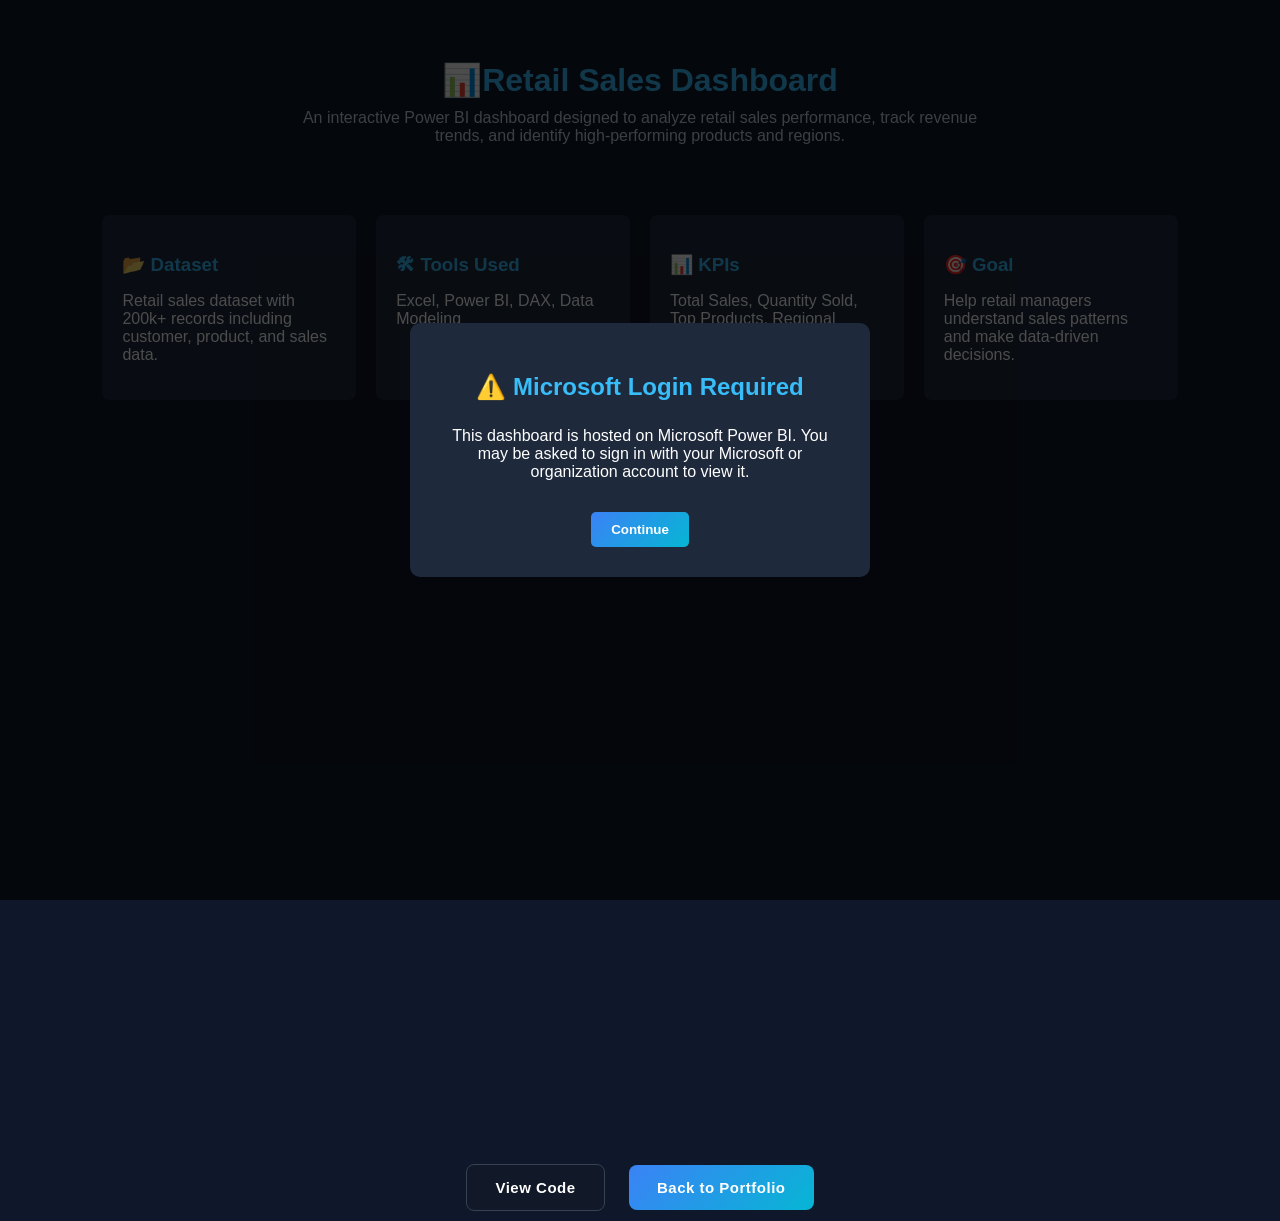
<file: Main_Folder/Bi-project.html>
<!DOCTYPE html>
<html lang="en">
<head>
<meta charset="UTF-8">
<title>Retail Sales Dashboard</title>

<style>

body{
  margin:0;
  font-family:Arial, sans-serif;
  background:#0f172a;
  color:white;
}

/* Moda- PopUP */
.modal{
  position:fixed;
  top:0;
  left:0;
  width:100%;
  height:100%;
  background:rgba(0,0,0,0.7);
  display:flex;
  justify-content:center;
  align-items:center;
  z-index:1000;
}

.modal-content{
  background:#1e293b;
  padding:30px;
  border-radius:10px;
  max-width:400px;
  text-align:center;
}

.modal-content h2{
  display:inline-block;
  animation: shake 0.6s;
  margin-bottom:10px;
  color:#38bdf8;
}
 
@keyframes shake{
  0% { transform: translateX(0); }
  25% { transform: translateX(-4px); }
  50% { transform: translateX(4px); }
  75% { transform: translateX(-4px); }
  100% { transform: translateX(0); }
}

.modal-content button{
  margin-top:15px;
  padding:10px 20px;
  border:none;
  font-weight: bold;
  background:linear-gradient(135deg,#3b82f6,#06b6d4);
  color:white;
  border-radius:5px;
  cursor:pointer;
  transition: all 0.5s ease;
}


.modal-content button:hover{
    
  transform:translateY(-3px) scale(1.03);
  box-shadow:0 0 20px rgba(59,130,246,0.7),
             0 0 40px rgba(6,182,212,0.4);
}
/* Header */
.project-header{
  padding:40px 8%;
  text-align:center;
}

.project-header h1{
  font-size:32px;
  margin-bottom:10px;
   color:#38bdf8;
}

.project-header p{
  color:#cbd5e1;
  max-width:700px;
  margin:auto;
}

/* Info Section */

.project-info{
  display:grid;
  grid-template-columns:repeat(auto-fit,minmax(200px,1fr));
  gap:20px;
  padding:30px 8%;
}

.info-box{
  background:#1e293b;
  padding:20px;
  border-radius:8px;
  transition: all 0.5s ease;
}

.info-box:hover{
    
  transform:translateY(-3px) scale(1.03);
  box-shadow:0 0 15px rgba(59,130,246,0.7),
             0 0 30px rgba(6,182,212,0.4);
}
.info-box h3{
  margin-bottom:8px;
  color:#38bdf8;
}

/* Dashboard */

.dashboard-container{
  padding:40px 8%;
}

iframe{
  width:100%;
  height:600px;
  border:none;
  border-radius:10px;
}
.project-buttons{
  text-align:center;
  margin-top:40px;
}

/* Base Button */

.project-buttons a{
  display:inline-block;
  padding:14px 28px;
  margin:10px;
  border-radius:8px;
  text-decoration:none;
  font-weight:600;
  font-size:15px;
  letter-spacing:.5px;
  transition:all .35s ease;
  position:relative;
}

/* GitHub Button */

.github{
  background:#111827;
  color:white;
  border:1px solid #374151;
}

.github:hover{
  background:#1f2937;
  transform:translateY(-3px);
  box-shadow:0 10px 25px rgba(0,0,0,0.4);
}

/* Portfolio Button */

.portfolio{
  background:linear-gradient(135deg,#3b82f6,#06b6d4);
  color:white;
}

.portfolio:hover{
  transform:translateY(-3px) scale(1.03);
  box-shadow:0 0 20px rgba(59,130,246,0.7),
             0 0 40px rgba(6,182,212,0.4);
}

</style>
</head>

<body>
    <!-- Model_PopUP -->
    <div id="loginNotice" class="modal">
        <div class="modal-content">
            <h2>⚠️ Microsoft Login Required</h2>
            <p>
            This dashboard is hosted on Microsoft Power BI.  
            You may be asked to sign in with your Microsoft or organization account to view it.
            </p>
            <button class="AlertCloseBtn" onclick="closeModal()">Continue</button>
        </div>
    </div>

<!-- Title -->
<div class="project-header">

<h1>📊Retail Sales Dashboard</h1>

<p>
An interactive Power BI dashboard designed to analyze retail sales performance,
track revenue trends, and identify high-performing products and regions.
</p>

</div>

<!-- Project Info -->

<div class="project-info">

<div class="info-box">
<h3>📂 Dataset</h3>
<p>Retail sales dataset with 200k+ records including customer, product, and sales data.</p>
</div>

<div class="info-box">
<h3>🛠 Tools Used</h3>
<p>Excel, Power BI, DAX, Data Modeling</p>
</div>

<div class="info-box">
<h3>📊 KPIs</h3>
<p>Total Sales, Quantity Sold, Top Products, Regional Performance</p>
</div>

<div class="info-box">
<h3>🎯 Goal</h3>
<p>Help retail managers understand sales patterns and make data-driven decisions.</p>
</div>

</div>

<!-- Dashboard -->

<div class="dashboard-container">

<iframe 
title="Retail_sales"
src="https://app.powerbi.com/reportEmbed?reportId=6a338da7-bf39-4533-b22c-7746916de0c7&autoAuth=true&ctid=adbbbb7d-8aa9-4cf9-9a68-5486bedc438b"
allowFullScreen="true">
</iframe>

</div>

<!-- Buttons -->

<div class="project-buttons">

<a href="https://github.com/Priyesh47data/Retail_Sales_Dashboard.git" target="_blank" class="github">
View Code
</a>

<a href="index.html" class="portfolio">
Back to Portfolio
</a>

</div>

    <script>
    function closeModal(){
    document.getElementById("loginNotice").style.display = "none";
    }
    </script>
</body>
</html>
</file>
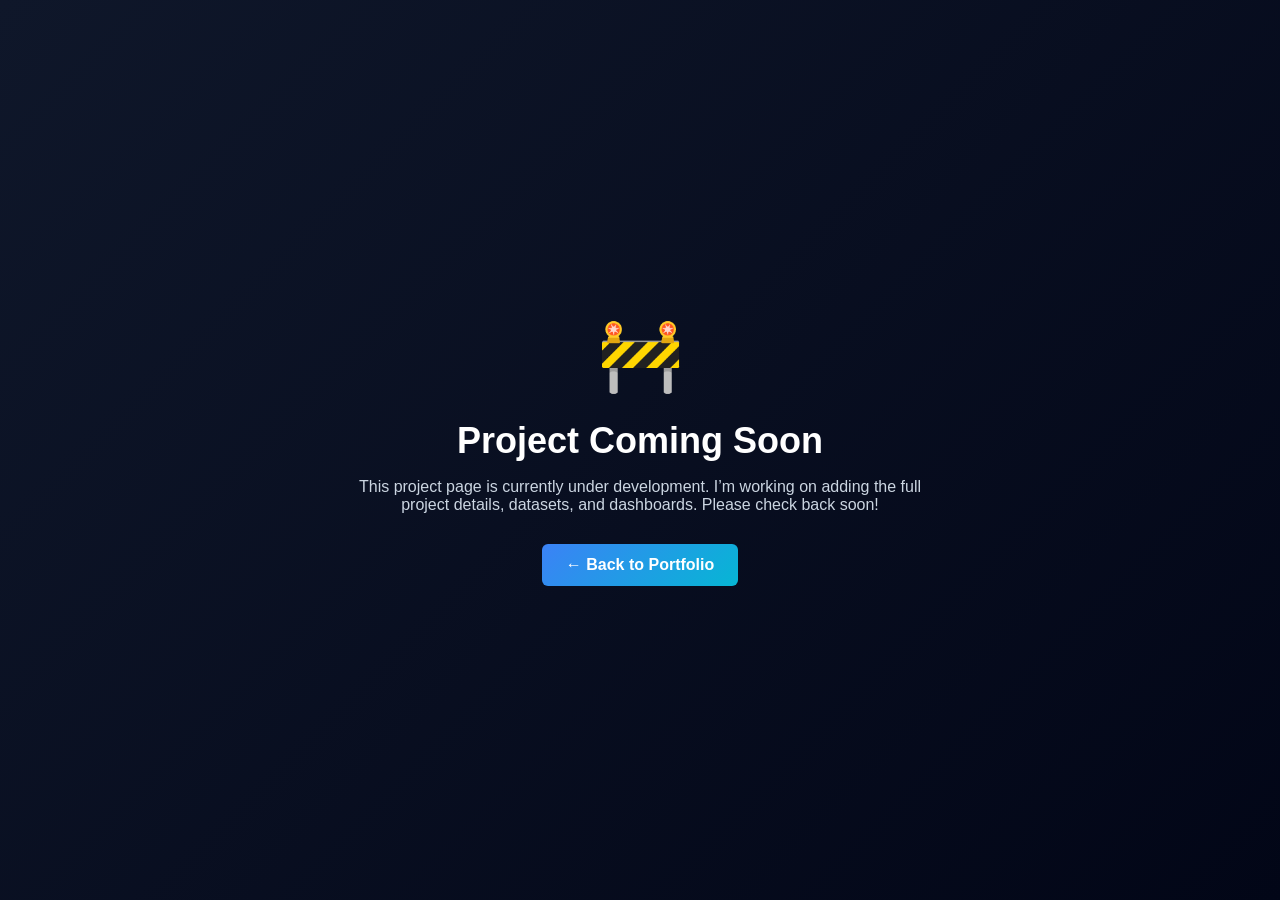
<file: Main_Folder/future-updates.html>
<!DOCTYPE html>
<html lang="en">
<head>
<meta charset="UTF-8">
<title>Project Coming Soon</title>

<style>

body{
  margin:0;
  height:100vh;
  display:flex;
  justify-content:center;
  align-items:center;
  font-family:Arial, sans-serif;
  background:linear-gradient(135deg,#0f172a,#020617);
  color:white;
  text-align:center;
}

/* Container */

.container{
  max-width:600px;
}

/* Icon animation */

.icon{
  font-size:70px;
  margin-bottom:20px;
  animation: float 2s ease-in-out infinite;
}

@keyframes float{
  0%{transform:translateY(0)}
  50%{transform:translateY(-12px)}
  100%{transform:translateY(0)}
}

/* Heading */

h1{
  font-size:36px;
  margin-bottom:10px;
}

/* Text */

p{
  color:#cbd5e1;
  font-size:16px;
  margin-bottom:30px;
}

/* Button */

.back-btn{
  display:inline-block;
  padding:12px 24px;
  border-radius:6px;
  text-decoration:none;
  background:linear-gradient(135deg,#3b82f6,#06b6d4);
  color:white;
  font-weight:600;
  transition:.3s;
}

.back-btn:hover{
  transform:translateY(-3px) scale(1.03);
  box-shadow:0 0 20px rgba(59,130,246,0.7),
             0 0 40px rgba(6,182,212,0.4);
}

</style>
</head>

<body>

<div class="container">

<div class="icon">🚧</div>

<h1>Project Coming Soon</h1>

<p>
This project page is currently under development.  
I’m working on adding the full project details, datasets, and dashboards.  
Please check back soon!
</p>

<a href="index.html" class="back-btn">
← Back to Portfolio
</a>

</div>

</body>
</html>
</file>
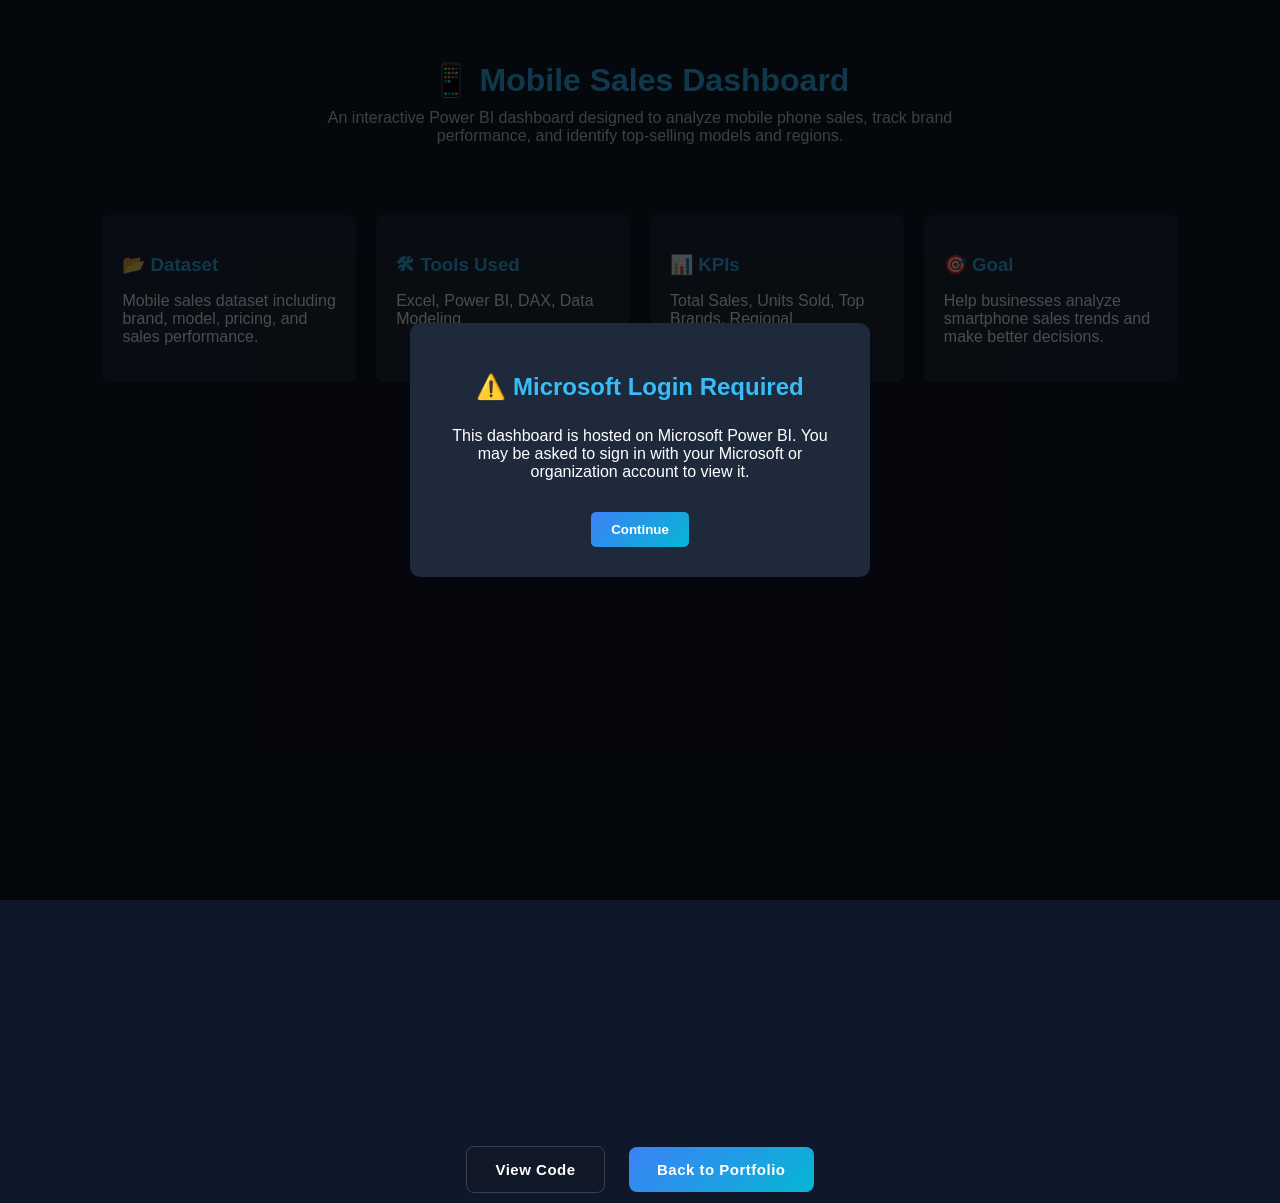
<file: Main_Folder/mobile-sales-bi-deshboard.html>
<!DOCTYPE html>
<html lang="en">
<head>
<meta charset="UTF-8">
<title>Mobile Sales Dashboard</title>

<style>

body{
  margin:0;
  font-family:Arial, sans-serif;
  background:#0f172a;
  color:white;
}

/* Modal PopUP */
.modal{
  position:fixed;
  top:0;
  left:0;
  width:100%;
  height:100%;
  background:rgba(0,0,0,0.7);
  display:flex;
  justify-content:center;
  align-items:center;
  z-index:1000;
}

.modal-content{
  background:#1e293b;
  padding:30px;
  border-radius:10px;
  max-width:400px;
  text-align:center;
}

.modal-content h2{
  display:inline-block;
  animation: shake 0.6s;
  margin-bottom:10px;
  color:#38bdf8;
}
 
@keyframes shake{
  0% { transform: translateX(0); }
  25% { transform: translateX(-4px); }
  50% { transform: translateX(4px); }
  75% { transform: translateX(-4px); }
  100% { transform: translateX(0); }
}

.modal-content button{
  margin-top:15px;
  padding:10px 20px;
  border:none;
  font-weight: bold;
  background:linear-gradient(135deg,#3b82f6,#06b6d4);
  color:white;
  border-radius:5px;
  cursor:pointer;
  transition: all 0.5s ease;
}

.modal-content button:hover{
  transform:translateY(-3px) scale(1.03);
  box-shadow:0 0 20px rgba(59,130,246,0.7),
             0 0 40px rgba(6,182,212,0.4);
}

/* Header */
.project-header{
  padding:40px 8%;
  text-align:center;
}

.project-header h1{
  font-size:32px;
  margin-bottom:10px;
  color:#38bdf8;
}

.project-header p{
  color:#cbd5e1;
  max-width:700px;
  margin:auto;
}

/* Info Section */
.project-info{
  display:grid;
  grid-template-columns:repeat(auto-fit,minmax(200px,1fr));
  gap:20px;
  padding:30px 8%;
}

.info-box{
  background:#1e293b;
  padding:20px;
  border-radius:8px;
  transition: all 0.5s ease;
}

.info-box:hover{
  transform:translateY(-3px) scale(1.03);
  box-shadow:0 0 15px rgba(59,130,246,0.7),
             0 0 30px rgba(6,182,212,0.4);
}

.info-box h3{
  margin-bottom:8px;
  color:#38bdf8;
}

/* Dashboard */
.dashboard-container{
  padding:40px 8%;
}

iframe{
  width:100%;
  height:600px;
  border:none;
  border-radius:10px;
}

.project-buttons{
  text-align:center;
  margin-top:40px;
}

.project-buttons a{
  display:inline-block;
  padding:14px 28px;
  margin:10px;
  border-radius:8px;
  text-decoration:none;
  font-weight:600;
  font-size:15px;
  letter-spacing:.5px;
  transition:all .35s ease;
}

.github{
  background:#111827;
  color:white;
  border:1px solid #374151;
}

.github:hover{
  background:#1f2937;
  transform:translateY(-3px);
  box-shadow:0 10px 25px rgba(0,0,0,0.4);
}

.portfolio{
  background:linear-gradient(135deg,#3b82f6,#06b6d4);
  color:white;
}

.portfolio:hover{
  transform:translateY(-3px) scale(1.03);
  box-shadow:0 0 20px rgba(59,130,246,0.7),
             0 0 40px rgba(6,182,212,0.4);
}

</style>
</head>

<body>

<!-- Modal -->
<div id="loginNotice" class="modal">
    <div class="modal-content">
        <h2>⚠️ Microsoft Login Required</h2>
        <p>
        This dashboard is hosted on Microsoft Power BI.  
        You may be asked to sign in with your Microsoft or organization account to view it.
        </p>
        <button onclick="closeModal()">Continue</button>
    </div>
</div>

<!-- Title -->
<div class="project-header">
<h1>📱 Mobile Sales Dashboard</h1>

<p>
An interactive Power BI dashboard designed to analyze mobile phone sales,
track brand performance, and identify top-selling models and regions.
</p>
</div>

<!-- Project Info -->
<div class="project-info">

<div class="info-box">
<h3>📂 Dataset</h3>
<p>Mobile sales dataset including brand, model, pricing, and sales performance.</p>
</div>

<div class="info-box">
<h3>🛠 Tools Used</h3>
<p>Excel, Power BI, DAX, Data Modeling</p>
</div>

<div class="info-box">
<h3>📊 KPIs</h3>
<p>Total Sales, Units Sold, Top Brands, Regional Performance</p>
</div>

<div class="info-box">
<h3>🎯 Goal</h3>
<p>Help businesses analyze smartphone sales trends and make better decisions.</p>
</div>

</div>

<!-- Dashboard -->
<div class="dashboard-container">

<iframe 
title="Mobile Sales Dashboard"
src="https://app.powerbi.com/reportEmbed?reportId=736e76ee-2ed6-46c0-b8b8-ee90995a3c4b&autoAuth=true&ctid=adbbbb7d-8aa9-4cf9-9a68-5486bedc438b"
allowFullScreen="true">
</iframe>

</div>

<!-- Buttons -->
<div class="project-buttons">

<a href="https://github.com/Priyesh47data/mobile-sales-bi-project" target="_blank" class="github">
View Code
</a>

<a href="index.html" class="portfolio">
Back to Portfolio
</a>

</div>

<script>
function closeModal(){
  document.getElementById("loginNotice").style.display = "none";
}
</script>

</body>
</html>
</file>
